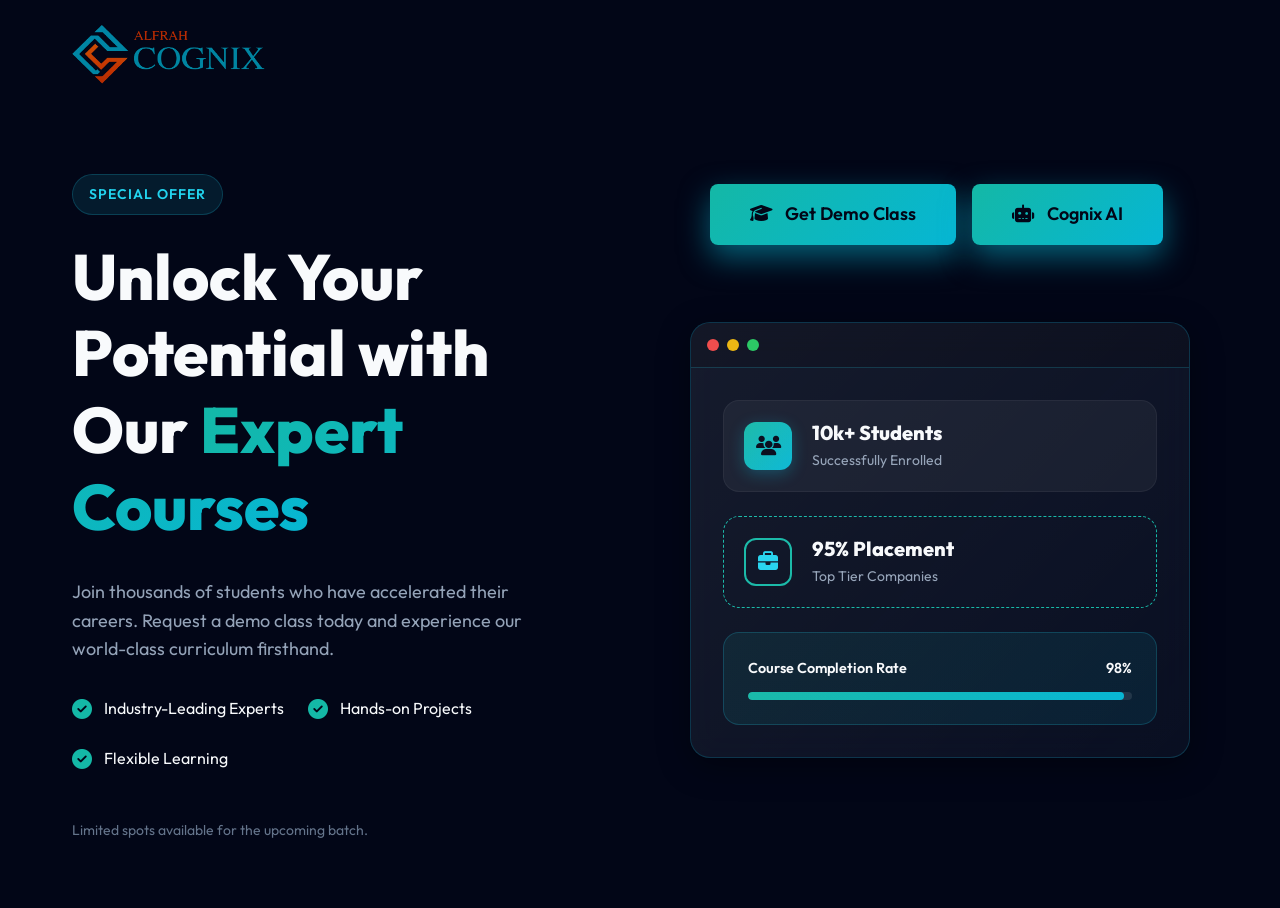
<file: index.html>
<!DOCTYPE html>
<html lang="en">

<head>
    <meta charset="UTF-8">
    <meta name="viewport" content="width=device-width, initial-scale=1.0">
    <title>Get Demo Class - Elevate Your Career</title>
    <!-- Favicon -->
    <link rel="shortcut icon" type="image/png" href="assets/favicon.png">
    <!-- Google Fonts: Outfit -->
    <link rel="preconnect" href="https://fonts.googleapis.com">
    <link rel="preconnect" href="https://fonts.gstatic.com" crossorigin>
    <link href="https://fonts.googleapis.com/css2?family=Outfit:wght@300;400;600;800&display=swap" rel="stylesheet">
    <link rel="stylesheet" href="css/style.css">
    <!-- Font Awesome for Icons -->
    <link rel="stylesheet" href="https://cdnjs.cloudflare.com/ajax/libs/font-awesome/6.4.0/css/all.min.css">
    <!-- AOS Animation Library -->
    <link href="https://unpkg.com/aos@2.3.1/dist/aos.css" rel="stylesheet">
</head>

<body>

    <!-- Background Elements -->
    <div class="glow-orb orb-1"></div>
    <div class="glow-orb orb-2"></div>

    <header class="site-header">
        <a href="index.html" class="logo-wrapper">
            <img src="assets/logo.png" alt="Alfrah Cognix Logo" class="logo">
        </a>
    </header>

    <main class="hero-container">

        <div class="hero-content">
            <span class="badge" data-aos="fade-down" data-aos-duration="800">Special Offer</span>
            <h1 class="hero-title" data-aos="fade-right" data-aos-delay="100" data-aos-duration="800">Unlock Your Potential with Our <span class="highlight">Expert Courses</span></h1>
            <p class="hero-description" data-aos="fade-right" data-aos-delay="200" data-aos-duration="800">
                Join thousands of students who have accelerated their careers. Request a demo class today and experience
                our world-class curriculum firsthand.
            </p>

            <div class="features-list" data-aos="fade-up" data-aos-delay="300" data-aos-duration="800">
                <div class="feature-item">
                    <i class="fa-solid fa-check-circle"></i> Industry-Leading Experts
                </div>
                <div class="feature-item">
                    <i class="fa-solid fa-check-circle"></i> Hands-on Projects
                </div>
                <div class="feature-item">
                    <i class="fa-solid fa-check-circle"></i> Flexible Learning
                </div>
            </div>

            <!-- ✅ CTA buttons moved here so they appear right after features on mobile -->
            <div class="cta-wrapper" data-aos="fade-up" data-aos-delay="400" data-aos-duration="1000">
                <div class="mobile-buttons">
                    <div class="buttons-group">
                        <a href="form.html" class="primary-btn pulse-anim">
                            <i class="fa-solid fa-graduation-cap"></i> Get Demo Class
                        </a>
                        <a href="ai-form.html" class="primary-btn pulse-anim">
                            <i class="fa-solid fa-robot"></i> Cognix AI
                        </a>
                    </div>
                </div>
                <p class="sub-text">Limited spots available for the upcoming batch.</p>
            </div>

            <!-- Desktop top-right buttons - positioned above stats card -->
            <div class="desktop-buttons">
                <div class="buttons-group">
                    <a href="form.html" class="primary-btn pulse-anim">
                        <i class="fa-solid fa-graduation-cap"></i> Get Demo Class
                    </a>
                    <a href="ai-form.html" class="primary-btn pulse-anim">
                        <i class="fa-solid fa-robot"></i> Cognix AI
                    </a>
                </div>
            </div>

        </div>

        <div class="hero-image-wrapper">
            <!-- Decorative glassmorphism stats card -->
            <div class="glass-preview" data-aos="zoom-in-left" data-aos-delay="500" data-aos-duration="1000">
                <div class="preview-header">
                    <div class="dots">
                        <span></span><span></span><span></span>
                    </div>
                </div>
                <div class="preview-body">
                    <div class="stats-card">
                        <div class="stat-icon"><i class="fa-solid fa-users"></i></div>
                        <div class="stat-info">
                            <h4>10k+ Students</h4>
                            <p>Successfully Enrolled</p>
                        </div>
                    </div>

                    <div class="stats-card outline-card">
                        <div class="stat-icon"><i class="fa-solid fa-briefcase"></i></div>
                        <div class="stat-info">
                            <h4>95% Placement</h4>
                            <p>Top Tier Companies</p>
                        </div>
                    </div>

                    <div class="course-progress">
                        <div class="progress-header">
                            <span>Course Completion Rate</span>
                            <span>98%</span>
                        </div>
                        <div class="progress-bar-bg">
                            <div class="progress-fill"></div>
                        </div>
                    </div>
                </div>
            </div>
        </div>
    </main>

    <script src="https://unpkg.com/aos@2.3.1/dist/aos.js"></script>
    <script>
        AOS.init({
            once: true,   // animate only once (no re-trigger on scroll up)
            offset: 0,    // trigger immediately when element enters viewport (fixes mobile hidden elements)
            duration: 800
        });
    </script>
</body>

</html>
</file>
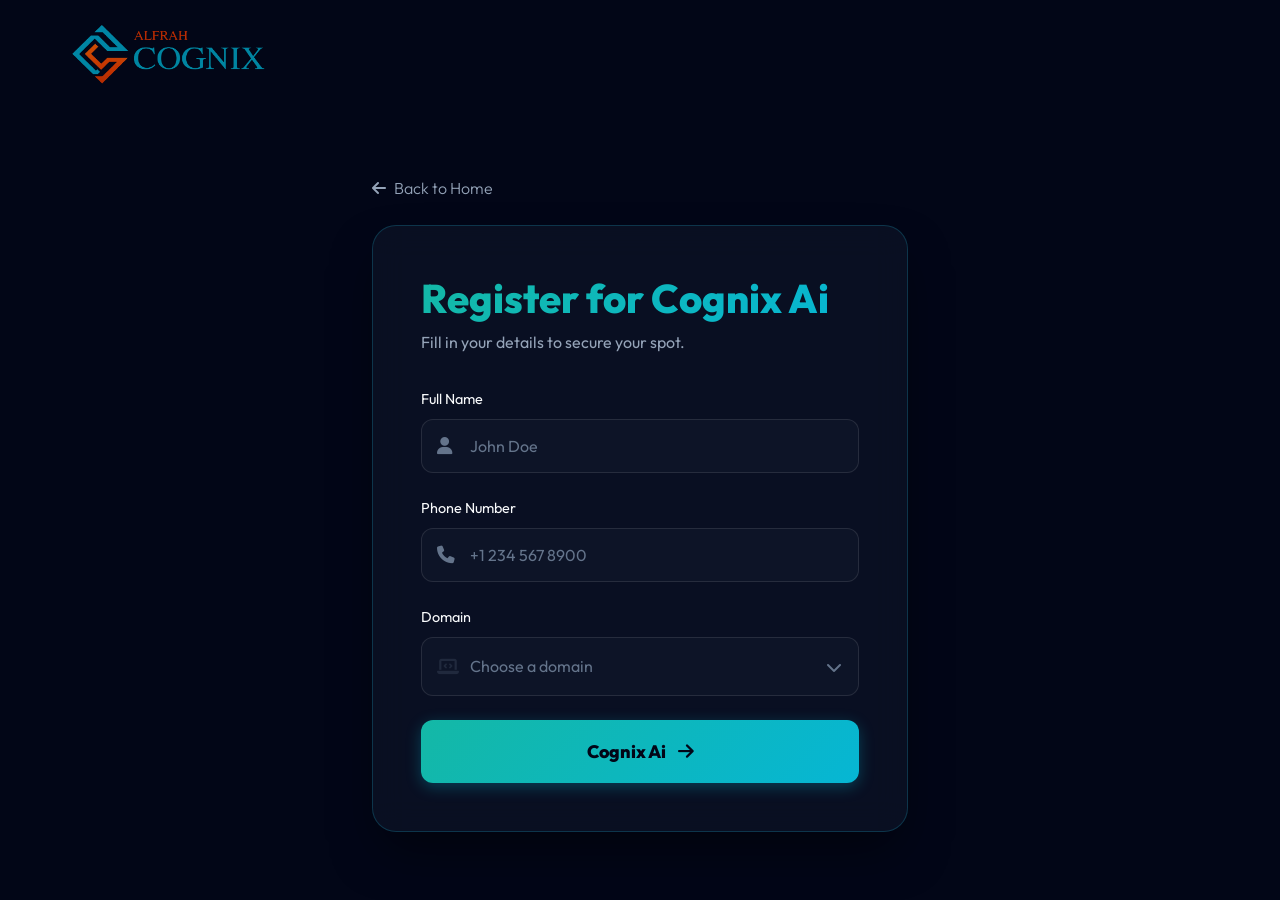
<file: ai-form.html>
<!DOCTYPE html>
<html lang="en">

<head>
<meta charset="UTF-8">
<meta name="viewport" content="width=device-width, initial-scale=1.0">
<title>AI Enrollment Form</title>

<link rel="shortcut icon" type="image/png" href="assets/favicon.png">
<link rel="preconnect" href="https://fonts.googleapis.com">
<link rel="preconnect" href="https://fonts.gstatic.com" crossorigin>
<link href="https://fonts.googleapis.com/css2?family=Outfit:wght@300;400;600;800&display=swap" rel="stylesheet">
<link rel="stylesheet" href="css/style.css">
<link rel="stylesheet" href="https://cdnjs.cloudflare.com/ajax/libs/font-awesome/6.4.0/css/all.min.css">
<link href="https://unpkg.com/aos@2.3.1/dist/aos.css" rel="stylesheet">

</head>

<body class="form-page">

<div class="glow-orb orb-1"></div>
<div class="glow-orb orb-2"></div>

<header class="site-header">
<a href="index.html" class="logo-wrapper">
<img src="assets/logo.png" alt="Alfrah Cognix Logo" class="logo">
</a>
</header>

<main class="form-container">

<a href="index.html" class="back-link" data-aos="fade-right">
<i class="fa-solid fa-arrow-left"></i> Back to Home
</a>

<div class="form-glass-card" data-aos="fade-up" data-aos-duration="800">

<h2 class="form-title">Register for Cognix Ai</h2>
<p class="form-subtitle">Fill in your details to secure your spot.</p>

<form id="enrollmentForm">

<div class="input-group">
<label for="fullName">Full Name</label>
<div class="input-icon-wrapper">
<i class="fa-solid fa-user icon"></i>
<input type="text" id="fullName" name="fullname" placeholder="John Doe" required>
</div>
</div>

<div class="input-group">
<label for="phone">Phone Number</label>
<div class="input-icon-wrapper">
<i class="fa-solid fa-phone icon"></i>
<input type="tel" id="phone" name="phone" placeholder="+1 234 567 8900" required>
</div>
</div>

<div class="input-group">
<label for="domain">Domain</label>

<div class="input-icon-wrapper custom-select-wrapper">

<i class="fa-solid fa-laptop-code icon"></i>

<!-- Custom Select Structure -->
<div class="custom-select" id="domainSelect">
<div class="custom-select-trigger">
<span class="custom-select-text">Choose a domain</span>
<i class="fa-solid fa-chevron-down dropdown-icon"></i>
</div>

<div class="custom-options-container">
<div class="custom-option" data-value="AI">
<i class="fa-solid fa-brain option-icon"></i>
<span>Artificial Intelligence (AI)</span>
</div>
<div class="custom-option" data-value="Data Analytics">
<i class="fa-solid fa-chart-line option-icon"></i>
<span>Data Analytics</span>
</div>
<div class="custom-option" data-value="UI/UX Design">
<i class="fa-solid fa-pen-nib option-icon"></i>
<span>UI/UX Design</span>
</div>
<div class="custom-option" data-value="Full Stack">
<i class="fa-solid fa-code option-icon"></i>
<span>Full Stack Development</span>
</div>
<div class="custom-option" data-value="AWS">
<i class="fa-brands fa-aws option-icon"></i>
<span>Amazon Web Services (AWS)</span>
</div>
<div class="custom-option" data-value="Cyber Security">
<i class="fa-solid fa-shield-halved option-icon"></i>
<span>Cyber Security</span>
</div>
<div class="custom-option" data-value="Auto CAD">
<i class="fa-solid fa-compass option-icon"></i>
<span>Auto CAD</span>
</div>
<div class="custom-option" data-value="IoT & Robotics">
<i class="fa-solid fa-robot option-icon"></i>
<span>IoT & Robotics</span>
</div>
<div class="custom-option" data-value="Embedded System">
<i class="fa-solid fa-microchip option-icon"></i>
<span>Embedded System</span>
</div>
<div class="custom-option" data-value="VLSI Design">
<i class="fa-solid fa-memory option-icon"></i>
<span>VLSI Design</span>
</div>
<div class="custom-option" data-value="Digital Marketing">
<i class="fa-solid fa-bullhorn option-icon"></i>
<span>Digital Marketing</span>
</div>
<div class="custom-option" data-value="HR">
<i class="fa-solid fa-users option-icon"></i>
<span>Human Resources (HR)</span>
</div>
</div>
</div>

<select id="domain" name="domain" required class="hidden-select" aria-label="Select Domain">
<option value="" disabled selected>Choose a domain</option>
<option value="AI">Artificial Intelligence (AI)</option>
<option value="Data Analytics">Data Analytics</option>
<option value="UI/UX Design">UI/UX Design</option>
<option value="Full Stack">Full Stack Development</option>
<option value="AWS">Amazon Web Services (AWS)</option>
<option value="Cyber Security">Cyber Security</option>
<option value="Auto CAD">Auto CAD</option>
<option value="IoT & Robotics">IoT & Robotics</option>
<option value="Embedded System">Embedded System</option>
<option value="VLSI Design">VLSI Design</option>
<option value="Digital Marketing">Digital Marketing</option>
<option value="HR">Human Resources (HR)</option>
</select>

</div>
</div>

<button type="submit" class="submit-btn">
<span>Cognix Ai</span> <i class="fa-solid fa-arrow-right"></i>
</button>

</form>

</div>

</main>

<script src="js/script.js?v=2"></script>

<script src="https://unpkg.com/aos@2.3.1/dist/aos.js"></script>

<script>
AOS.init({ once: true });
</script>

<!-- Google Sheet Form Connection -->

<script>

const scriptURL = "https://script.google.com/macros/s/AKfycbwYHZYPhsMFqNKrojFNdwrYDPNWsld6VIobvyf6iGONZvf-K0ZlW3GT3vf3wX3aAtuHsQ/exec";

const form = document.getElementById("enrollmentForm");

form.addEventListener("submit", function(e){

e.preventDefault();

const formData = {
fullname: document.getElementById("fullName").value,
phone: document.getElementById("phone").value,
domain: document.getElementById("domain").value
};

// ── KEY FIX ──────────────────────────────────────────────────────────────
// Chrome transfers "user activation" to the NEW page ONLY when navigation
// happens synchronously inside the click handler (before any async call).
// So we: 1) store form data in sessionStorage, 2) navigate NOW (sync),
// 3) let cognix-ai.html submit to Google Sheets in the background.
// This guarantees speechSynthesis works on the next page with no overlay.
// ─────────────────────────────────────────────────────────────────────────

// Reset completed flags
localStorage.removeItem('domainCompleted');
localStorage.removeItem('cognixCompleted');
localStorage.removeItem('packsCompleted');

// Store user info immediately
localStorage.setItem('userName', formData.fullname);
localStorage.setItem('selectedCourse', formData.domain);

// Save form payload for background submission on cognix-ai.html
sessionStorage.setItem('pendingSubmit', JSON.stringify({
    scriptURL: scriptURL,
    formData:  formData
}));

// ✅ Navigate SYNCHRONOUSLY — user activation transfers to cognix-ai.html
window.location.href = "cognix-ai.html?name=" + encodeURIComponent(formData.fullname) + "&domain=" + encodeURIComponent(formData.domain);

});

</script>

</body>
</html>
</file>
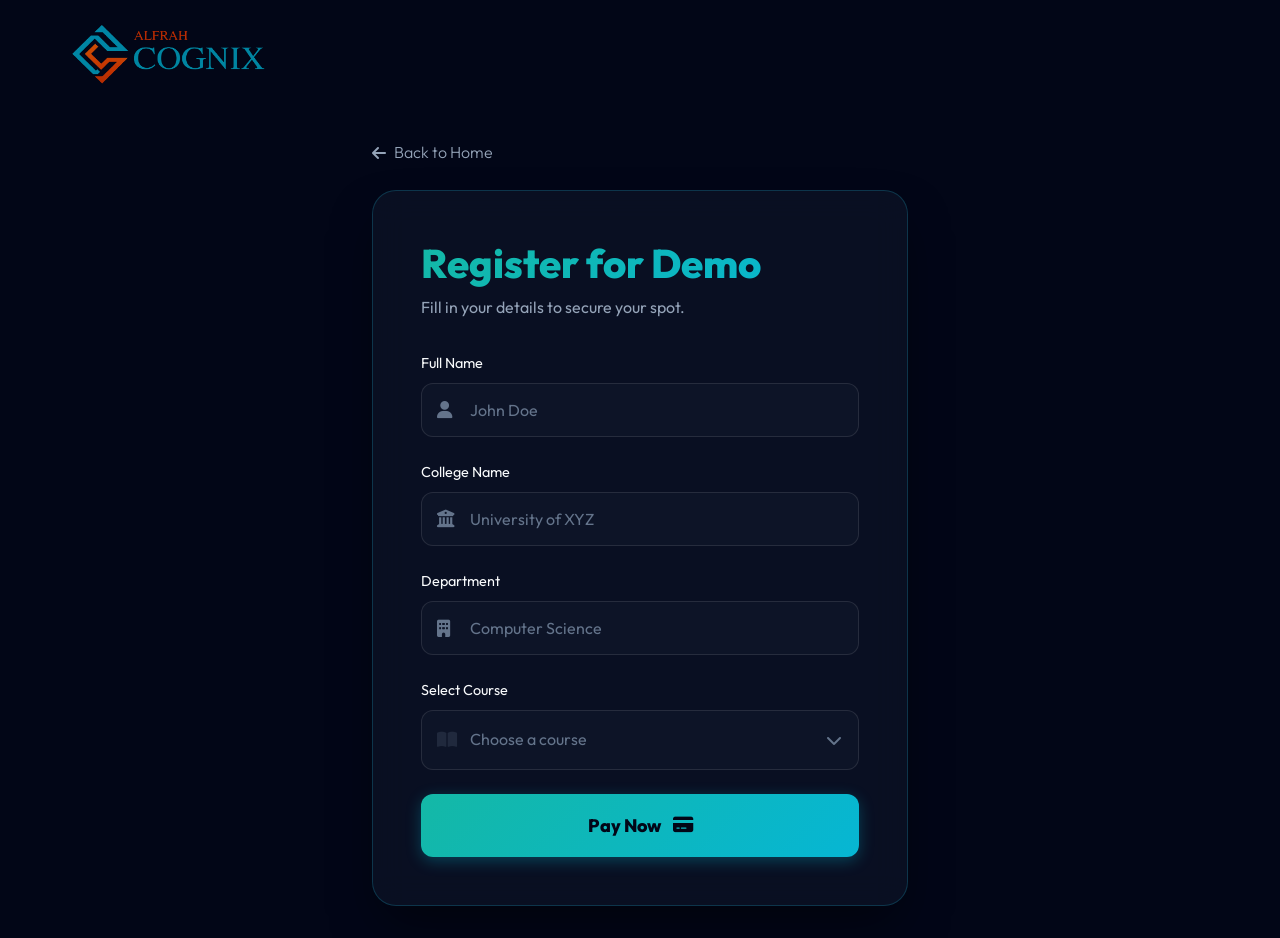
<file: form.html>
<!DOCTYPE html>
<html lang="en">

<head>
    <meta charset="UTF-8">
    <meta name="viewport" content="width=device-width, initial-scale=1.0">
    <title>Course Enrollment Form</title>
    <!-- Favicon -->
    <link rel="shortcut icon" type="image/png" href="assets/favicon.png">
    <!-- Google Fonts: Outfit -->
    <link rel="preconnect" href="https://fonts.googleapis.com">
    <link rel="preconnect" href="https://fonts.gstatic.com" crossorigin>
    <link href="https://fonts.googleapis.com/css2?family=Outfit:wght@300;400;600;800&display=swap" rel="stylesheet">
    <link rel="stylesheet" href="css/style.css">
    <!-- Font Awesome for Icons -->
    <link rel="stylesheet" href="https://cdnjs.cloudflare.com/ajax/libs/font-awesome/6.4.0/css/all.min.css">
    <!-- AOS Animation Library -->
    <link href="https://unpkg.com/aos@2.3.1/dist/aos.css" rel="stylesheet">
</head>

<body class="form-page">

    <!-- Background Elements -->
    <div class="glow-orb orb-1"></div>
    <div class="glow-orb orb-2"></div>

    <header class="site-header">
        <a href="index.html" class="logo-wrapper">
            <img src="assets/logo.png" alt="Alfrah Cognix Logo" class="logo">
        </a>
    </header>

    <main class="form-container">
        <a href="index.html" class="back-link" data-aos="fade-right"><i class="fa-solid fa-arrow-left"></i> Back to Home</a>

        <div class="form-glass-card" data-aos="fade-up" data-aos-duration="800">
            <h2 class="form-title">Register for Demo</h2>
            <p class="form-subtitle">Fill in your details to secure your spot.</p>

            <form action="#" method="POST" id="enrollmentForm">

                <div class="input-group">
                    <label for="fullName">Full Name</label>
                    <div class="input-icon-wrapper">
                        <i class="fa-solid fa-user icon"></i>
                        <input type="text" id="fullName" name="fullName" placeholder="John Doe" required>
                    </div>
                </div>

                <div class="input-group">
                    <label for="collegeName">College Name</label>
                    <div class="input-icon-wrapper">
                        <i class="fa-solid fa-university icon"></i>
                        <input type="text" id="collegeName" name="collegeName" placeholder="University of XYZ" required>
                    </div>
                </div>

                <div class="input-group">
                    <label for="department">Department</label>
                    <div class="input-icon-wrapper">
                        <i class="fa-solid fa-building icon"></i>
                        <input type="text" id="department" name="department" placeholder="Computer Science" required>
                    </div>
                </div>

                <div class="input-group">
                    <label>Select Course</label>
                    <div class="input-icon-wrapper custom-select-wrapper">
                        <i class="fa-solid fa-book-open icon"></i>

                        <!-- Custom Select Structure -->
                        <div class="custom-select" id="courseSelect">
                            <div class="custom-select-trigger">
                                <span class="custom-select-text">Choose a course</span>
                                <i class="fa-solid fa-chevron-down dropdown-icon"></i>
                            </div>

                            <div class="custom-options-container">
                                <div class="custom-option" data-value="AI">
                                    <i class="fa-solid fa-brain option-icon"></i>
                                    <span>Artificial Intelligence (AI)</span>
                                </div>
                                <div class="custom-option" data-value="Data Analytics">
                                    <i class="fa-solid fa-chart-line option-icon"></i>
                                    <span>Data Analytics</span>
                                </div>
                                <div class="custom-option" data-value="UI/UX Design">
                                    <i class="fa-solid fa-pen-nib option-icon"></i>
                                    <span>UI/UX Design</span>
                                </div>
                                <div class="custom-option" data-value="Full Stack">
                                    <i class="fa-solid fa-code option-icon"></i>
                                    <span>Full Stack Development</span>
                                </div>
                                <div class="custom-option" data-value="AWS">
                                    <i class="fa-brands fa-aws option-icon"></i>
                                    <span>Amazon Web Services (AWS)</span>
                                </div>
                                <div class="custom-option" data-value="Cyber Security">
                                    <i class="fa-solid fa-shield-halved option-icon"></i>
                                    <span>Cyber Security</span>
                                </div>
                                <div class="custom-option" data-value="Auto CAD">
                                    <i class="fa-solid fa-compass option-icon"></i>
                                    <span>Auto CAD</span>
                                </div>
                                <div class="custom-option" data-value="IoT & Robotics">
                                    <i class="fa-solid fa-robot option-icon"></i>
                                    <span>IoT & Robotics</span>
                                </div>
                                <div class="custom-option" data-value="Embedded System">
                                    <i class="fa-solid fa-microchip option-icon"></i>
                                    <span>Embedded System</span>
                                </div>
                                <div class="custom-option" data-value="VLSI Design">
                                    <i class="fa-solid fa-memory option-icon"></i>
                                    <span>VLSI Design</span>
                                </div>
                                <div class="custom-option" data-value="Digital Marketing">
                                    <i class="fa-solid fa-bullhorn option-icon"></i>
                                    <span>Digital Marketing</span>
                                </div>
                                <div class="custom-option" data-value="HR">
                                    <i class="fa-solid fa-users option-icon"></i>
                                    <span>Human Resources (HR)</span>
                                </div>
                            </div>
                        </div>

                        <!-- Hidden native select for form submission -->
                        <select id="course" name="course" required class="hidden-select" aria-label="Select Course">
                            <option value="" disabled selected>Choose a course</option>
                            <option value="AI">Artificial Intelligence (AI)</option>
                            <option value="Data Analytics">Data Analytics</option>
                            <option value="UI/UX Design">UI/UX Design</option>
                            <option value="Full Stack">Full Stack Development</option>
                            <option value="AWS">Amazon Web Services (AWS)</option>
                            <option value="Cyber Security">Cyber Security</option>
                            <option value="Auto CAD">Auto CAD</option>
                            <option value="IoT & Robotics">IoT & Robotics</option>
                            <option value="Embedded System">Embedded System</option>
                            <option value="VLSI Design">VLSI Design</option>
                            <option value="Digital Marketing">Digital Marketing</option>
                            <option value="HR">Human Resources (HR)</option>
                        </select>
                    </div>
                </div>

                <button type="submit" class="submit-btn">
                    <span>Pay Now</span> <i class="fa-solid fa-credit-card"></i>
                </button>

            </form>
        </div>
    </main>

    <script src="js/script.js?v=2"></script>
    <script src="https://unpkg.com/aos@2.3.1/dist/aos.js"></script>
    <script>
        AOS.init({ once: true });
    </script>
</body>

</html>
</file>
<file: css/style.css>
:root {
  /* Color Palette: Dark Turquoise and Cyan */
  --bg-dark: #0f172a;
  --bg-darker: #020617;

  /* Primary Accents */
  --turquoise: #14b8a6;
  --cyan: #06b6d4;
  --cyan-light: #22d3ee;

  /* Gradients */
  --gradient-primary: linear-gradient(135deg, var(--turquoise), var(--cyan));
  --gradient-glow: linear-gradient(
    135deg,
    rgba(20, 184, 166, 0.4),
    rgba(6, 182, 212, 0.4)
  );

  /* Typography */
  --text-primary: #f8fafc;
  --text-secondary: #94a3b8;
  --text-muted: #64748b;

  /* Glassmorphism */
  --glass-bg: rgba(15, 23, 42, 0.6);
  --glass-border: rgba(34, 211, 238, 0.2);
  --glass-shadow: 0 8px 32px 0 rgba(0, 0, 0, 0.37);
  --glass-backdrop: blur(16px);
  -webkit-backdrop-filter: var(--glass-backdrop);
  backdrop-filter: var(--glass-backdrop);
}

/* Reset & Base */
*,
*::before,
*::after {
  margin: 0;
  padding: 0;
  box-sizing: border-box;
}

/* Root — NO overflow or width constraints. Setting overflow on html blocks page scroll. */
html {
  scroll-behavior: smooth;
  background-color: var(--bg-darker);
}

body {
  font-family: "Outfit", sans-serif;
  background-color: var(--bg-darker);
  color: var(--text-primary);
  min-height: 100vh;
  overflow-x: hidden;  /* horizontal only — on body this is safe */
  overflow-y: auto;    /* always allow vertical scroll */
  max-width: 100%;     /* prevent body from exceeding screen width */
  position: relative;
  line-height: 1.6;
  display: flex;
  flex-direction: column;
}

h1,
h2,
h3,
h4,
h5,
h6 {
  font-weight: 800;
  line-height: 1.2;
}

.highlight {
  background: var(--gradient-primary);
  -webkit-background-clip: text;
  background-clip: text;
  -webkit-text-fill-color: transparent;
  color: transparent;
}

a {
  text-decoration: none;
  color: inherit;
}

/* Background Glow Orbs */
.glow-orb {
  position: fixed;
  border-radius: 50%;
  filter: blur(100px);
  z-index: -1;
  pointer-events: none;
  animation: float 20s infinite alternate ease-in-out;
}

.orb-1 {
  top: -10%;
  left: -10%;
  width: 60vw;
  height: 60vw;
  background: radial-gradient(
    circle,
    rgba(20, 184, 166, 0.15) 0%,
    transparent 70%
  );
}

.orb-2 {
  bottom: -10%;
  right: -10%;
  width: 50vw;
  height: 50vw;
  background: radial-gradient(
    circle,
    rgba(6, 182, 212, 0.15) 0%,
    transparent 70%
  );
  animation-delay: -10s;
}

@keyframes float {
  0% {
    transform: translate(0, 0) scale(1);
  }
  100% {
    transform: translate(5%, 5%) scale(1.1);
  }
}

/* Header */
.site-header {
  width: 100%;
  max-width: 1200px;
  margin: 0 auto;
  padding: 1.5rem 2rem;
  display: flex;
  justify-content: space-between;
  align-items: center;
  position: relative;
  z-index: 50;
}

.logo-wrapper {
  display: flex;
  align-items: center;
}

.logo {
  max-height: 60px;
  width: auto;
}

main {
  flex: 1;
  display: flex;
  width: 100%;
  max-width: 1200px;
  margin: 0 auto;
  padding: 2rem;
  flex-direction: column;
}

/* Hero Section (Index Page) */
.hero-container {
  display: grid;
  grid-template-columns: 1fr 1fr;
  align-items: center;
  gap: 4rem;
  min-height: calc(100vh - 100px);
}

.hero-content {
  display: flex;
  flex-direction: column;
  justify-content: center;
  gap: 1.5rem;
  z-index: 1;
}

.badge {
  align-self: flex-start;
  padding: 0.5rem 1rem;
  background: rgba(34, 211, 238, 0.1);
  color: var(--cyan-light);
  border: 1px solid var(--glass-border);
  border-radius: 50px;
  font-size: 0.875rem;
  font-weight: 600;
  text-transform: uppercase;
  letter-spacing: 1px;
}

.hero-title {
  font-size: clamp(2.5rem, 5vw, 4rem);
  margin-bottom: 0.5rem;
}

.hero-description {
  color: var(--text-secondary);
  font-size: clamp(1rem, 2vw, 1.125rem);
  max-width: 90%;
}

.features-list {
  display: flex;
  flex-wrap: wrap;
  gap: 1.5rem;
  margin-top: 0.5rem;
}

.feature-item {
  display: flex;
  align-items: center;
  gap: 0.75rem;
  color: var(--text-primary);
  font-weight: 400;
}

.feature-item i {
  color: var(--turquoise);
  font-size: 1.25rem;
}

.cta-wrapper {
  display: flex;
  flex-direction: column;
  gap: 0.75rem;
  align-items: flex-start;
  margin-top: 1.5rem;
}

.buttons-group {
  display: flex;
  gap: 1rem;
  flex-wrap: wrap;
}

.primary-btn {
  display: inline-flex;
  align-items: center;
  justify-content: center;
  gap: 0.75rem;
  background: var(--gradient-primary);
  color: var(--bg-darker);
  padding: 1rem 2.5rem;
  border-radius: 8px;
  font-size: 1.125rem;
  font-weight: 600;
  transition: all 0.3s ease;
  box-shadow: 0 4px 15px rgba(6, 182, 212, 0.3);
  position: relative;
  overflow: hidden;
  cursor: pointer;
  border: none;
}

.primary-btn::before {
  content: "";
  position: absolute;
  top: 0;
  left: -100%;
  width: 100%;
  height: 100%;
  background: linear-gradient(
    90deg,
    transparent,
    rgba(255, 255, 255, 0.2),
    transparent
  );
  transition: left 0.5s ease;
}

.primary-btn:hover {
  transform: translateY(-3px) scale(1.05);
  box-shadow: 0 12px 35px rgba(6, 182, 212, 0.5);
}

.primary-btn:hover::before {
  left: 100%;
}

.secondary-btn {
  display: inline-flex;
  align-items: center;
  justify-content: center;
  gap: 0.75rem;
  background: transparent;
  color: var(--text-primary);
  padding: 1rem 2.5rem;
  border-radius: 8px;
  font-size: 1.125rem;
  font-weight: 600;
  transition: all 0.3s ease;
  cursor: pointer;
  border: 1px solid var(--turquoise);
}

.secondary-btn:hover {
  background: rgba(20, 184, 166, 0.1);
  transform: translateY(-3px);
  box-shadow: 0 4px 15px rgba(6, 182, 212, 0.2);
}

.pulse-anim {
  animation: pulse 2s infinite;
}

@keyframes pulse {
  0% {
    box-shadow: 0 0 0 0 rgba(6, 182, 212, 0.4);
  }
  70% {
    box-shadow: 0 0 0 15px rgba(6, 182, 212, 0);
  }
  100% {
    box-shadow: 0 0 0 0 rgba(6, 182, 212, 0);
  }
}

.sub-text {
  font-size: 0.875rem;
  color: var(--text-muted);
}

/* Desktop top-right buttons positioning */
.hero-container {
  position: relative;
}

.desktop-buttons {
  position: absolute;
  top: 22%;
  right: 2.5%;
  margin-top: -100px;
  z-index: 20;
  display: flex;
  gap: 1rem;
  max-width: 500px;
  width: 100%;
}

@media (min-width: 901px) {
  .desktop-buttons {
    display: flex;
  }
  
  .mobile-buttons {
    display: none;
  }
  
  .desktop-buttons .primary-btn {
    box-shadow: 0 12px 30px rgba(6, 182, 212, 0.5);
  }
}

@media (max-width: 900px) {
  .desktop-buttons {
    display: none !important;
  }
  
  .mobile-buttons {
    display: flex;
    justify-content: center;
    width: 100%;
  }
  
  .mobile-buttons .buttons-group {
    flex-direction: column;
    gap: 0.75rem;
    width: 100%;
    max-width: 300px;
  }
  
  .mobile-buttons .primary-btn {
    width: 100%;
  }
}

/* Hero Image Right Side */
.hero-image-wrapper {
  display: flex;
  flex-direction: column;
  justify-content: center;
  align-items: center;
  gap: 3rem;
  perspective: 1000px;   /* 3D perspective only meaningful on desktop */
  width: 100%;
  padding-top: 4rem; /* Space for floating buttons above */
}

.hero-image-wrapper .cta-wrapper {
  align-items: center;
  text-align: center;
}

.hero-image-wrapper .buttons-group {
  justify-content: center;
}

.glass-preview {
  background: var(--glass-bg);
  border: 1px solid var(--glass-border);
  -webkit-backdrop-filter: var(--glass-backdrop);
  backdrop-filter: var(--glass-backdrop);
  border-radius: 20px;
  width: 100%;
  max-width: 500px;
  box-shadow: var(--glass-shadow);
  transform: rotateY(-10deg) rotateX(5deg);
  transition: transform 0.5s ease;
  overflow: hidden;
  position: relative;
  display: flex;
  flex-direction: column;
}

.glass-preview::after {
  content: "";
  position: absolute;
  inset: 0;
  background: linear-gradient(
    135deg,
    rgba(255, 255, 255, 0.05) 0%,
    transparent 100%
  );
  pointer-events: none;
}

.hero-image-wrapper:hover .glass-preview {
  transform: rotateY(0deg) rotateX(0deg);
}

.preview-header {
  background: rgba(0, 0, 0, 0.2);
  padding: 1rem;
  border-bottom: 1px solid var(--glass-border);
}

.dots {
  display: flex;
  gap: 8px;
}

.dots span {
  width: 12px;
  height: 12px;
  border-radius: 50%;
  background: #475569;
}

.dots span:nth-child(1) {
  background: #ef4444;
}
.dots span:nth-child(2) {
  background: #eab308;
}
.dots span:nth-child(3) {
  background: #22c55e;
}

.preview-body {
  padding: 2rem;
  display: flex;
  flex-direction: column;
  gap: 1.5rem;
}

.stats-card {
  display: flex;
  align-items: center;
  gap: 1.25rem;
  background: rgba(255, 255, 255, 0.05);
  padding: 1.25rem;
  border-radius: 16px;
  border: 1px solid rgba(255, 255, 255, 0.05);
  transition:
    transform 0.3s ease,
    background 0.3s ease;
}

.stats-card:hover {
  transform: translateX(10px);
  background: rgba(255, 255, 255, 0.1);
}

.outline-card {
  background: transparent;
  border: 1px dashed var(--turquoise);
}

.outline-card:hover {
  background: rgba(20, 184, 166, 0.05);
}

.stat-icon {
  width: 48px;
  height: 48px;
  background: var(--gradient-primary);
  border-radius: 12px;
  display: flex;
  justify-content: center;
  align-items: center;
  font-size: 1.25rem;
  color: var(--bg-darker);
  box-shadow: 0 4px 15px rgba(6, 182, 212, 0.3);
}

.outline-card .stat-icon {
  background: transparent;
  border: 2px solid var(--turquoise);
  color: var(--cyan-light);
  box-shadow: none;
}

.stat-info h4 {
  font-size: 1.25rem;
  color: var(--text-primary);
  margin-bottom: 0.25rem;
}

.stat-info p {
  font-size: 0.875rem;
  color: var(--text-secondary);
}

.course-progress {
  padding: 1.5rem;
  background: linear-gradient(
    135deg,
    rgba(20, 184, 166, 0.1),
    rgba(6, 182, 212, 0.1)
  );
  border-radius: 16px;
  border: 1px solid var(--glass-border);
}

.progress-header {
  display: flex;
  justify-content: space-between;
  margin-bottom: 0.75rem;
  font-weight: 600;
  color: var(--text-primary);
  font-size: 0.9rem;
}

.progress-bar-bg {
  width: 100%;
  height: 8px;
  background: rgba(255, 255, 255, 0.1);
  border-radius: 4px;
  overflow: hidden;
}

.progress-fill {
  width: 0%;
  height: 100%;
  background: var(--gradient-primary);
  border-radius: 4px;
  animation: fillProgress 2s ease-out 0.5s forwards;
}

@keyframes fillProgress {
  to {
    width: 98%;
  }
}

/* =========================================
   Form Page
   ========================================= */
.form-page main {
  align-items: center;
  justify-content: center;
}

.form-container {
  width: 100%;
  max-width: 600px;
  display: flex;
  flex-direction: column;
  gap: 1.5rem;
  margin: 0 auto;
}

.back-link {
  align-self: flex-start;
  display: inline-flex;
  align-items: center;
  gap: 0.5rem;
  color: var(--text-secondary);
  font-weight: 300;
  transition: color 0.3s ease;
}

.back-link:hover {
  color: var(--cyan);
}

.form-glass-card {
  background: var(--glass-bg);
  border: 1px solid var(--glass-border);
  -webkit-backdrop-filter: var(--glass-backdrop);
  backdrop-filter: var(--glass-backdrop);
  border-radius: 24px;
  padding: 3rem;
  box-shadow: 0 25px 50px -12px rgba(0, 0, 0, 0.5);
  width: 100%;
}

.form-title {
  font-size: clamp(2rem, 4vw, 2.5rem);
  margin-bottom: 0.5rem;
  background: var(--gradient-primary);
  -webkit-background-clip: text;
  background-clip: text;
  -webkit-text-fill-color: transparent;
}

.form-subtitle {
  color: var(--text-secondary);
  margin-bottom: 2rem;
}

.input-group {
  margin-bottom: 1.5rem;
}

.input-group label {
  display: block;
  margin-bottom: 0.5rem;
  color: var(--text-primary);
  font-weight: 400;
  font-size: 0.9rem;
}

.input-icon-wrapper {
  position: relative;
  display: flex;
  align-items: center;
}

.input-icon-wrapper .icon {
  position: absolute;
  left: 1rem;
  color: var(--text-muted);
  font-size: 1.1rem;
  transition: color 0.3s ease;
}

.input-icon-wrapper input,
.input-icon-wrapper select {
  width: 100%;
  background: rgba(15, 23, 42, 0.8);
  border: 1px solid rgba(255, 255, 255, 0.1);
  color: var(--text-primary);
  padding: 1rem 1rem 1rem 3rem;
  border-radius: 12px;
  font-family: inherit;
  font-size: 1rem;
  transition: all 0.3s ease;
  outline: none;
  cursor: pointer;
}

/* For select specific arrow coloring / reset depending on OS */
.input-icon-wrapper select {
  -webkit-appearance: none;
  -moz-appearance: none;
  appearance: none;
  background-image: url("data:image/svg+xml;charset=US-ASCII,%3Csvg%20xmlns%3D%22http%3A%2F%2Fwww.w3.org%2F2000%2Fsvg%22%20width%3D%22292.4%22%20height%3D%22292.4%22%3E%3Cpath%20fill%3D%22%2394a3b8%22%20d%3D%22M287%2069.4a17.6%2017.6%200%200%200-13-5.4H18.4c-5%200-9.3%201.8-12.9%205.4A17.6%2017.6%200%200%200%200%2082.2c0%205%201.8%209.3%205.4%2012.9l128%20127.9c3.6%203.6%207.8%205.4%2012.8%205.4s9.2-1.8%2012.8-5.4L287%2095c3.5-3.5%205.4-7.8%205.4-12.8%200-5-1.9-9.2-5.5-12.8z%22%2F%3E%3C%2Fsvg%3E");
  background-repeat: no-repeat;
  background-position: right 1rem top 50%;
  background-size: 0.65rem auto;
}

.input-icon-wrapper select option {
  background-color: var(--bg-dark);
  color: var(--text-primary);
}

.input-icon-wrapper input:focus,
.input-icon-wrapper select:focus {
  border-color: var(--turquoise);
  background: rgba(15, 23, 42, 0.95);
  box-shadow: 0 0 0 4px rgba(20, 184, 166, 0.1);
}

.input-icon-wrapper input:focus + .icon,
.input-icon-wrapper select:focus + .icon {
  color: var(--cyan);
}

.input-icon-wrapper input::placeholder {
  color: var(--text-muted);
}

/* Custom Select Elements */
.custom-select-wrapper {
  position: relative;
  width: 100%;
  z-index: 20;
}

.custom-select {
  position: relative;
  width: 100%;
  background: rgba(15, 23, 42, 0.8);
  border: 1px solid rgba(255, 255, 255, 0.1);
  border-radius: 12px;
  font-size: 1rem;
  transition: all 0.3s ease;
  cursor: pointer;
  -webkit-user-select: none;
  user-select: none;
  z-index: 10;
}

.custom-select.open {
  border-color: var(--turquoise);
  background: rgba(15, 23, 42, 0.95);
  box-shadow: 0 0 0 4px rgba(20, 184, 166, 0.1);
  border-bottom-left-radius: 0;
  border-bottom-right-radius: 0;
}

.hidden-select {
  display: none !important;
}

.custom-select-trigger {
  display: flex;
  justify-content: space-between;
  align-items: center;
  padding: 1rem 1rem 1rem 3rem;
  color: var(--text-muted);
}

.custom-select.has-value .custom-select-text {
  color: var(--text-primary);
}

.custom-select-trigger .dropdown-icon {
  transition:
    transform 0.3s ease,
    color 0.3s ease;
}

.custom-select.open .dropdown-icon {
  transform: rotate(180deg);
  color: var(--cyan);
}

.custom-options-container {
  position: absolute;
  top: 100%;
  left: 0;
  right: 0;
  margin-top: 4px;
  background: var(--bg-dark);
  border: 1px solid var(--glass-border);
  border-radius: 12px;
  box-shadow: 0 10px 30px rgba(0, 0, 0, 0.5);
  -webkit-backdrop-filter: var(--glass-backdrop);
  backdrop-filter: var(--glass-backdrop);
  max-height: 0;
  overflow-y: hidden;
  opacity: 0;
  visibility: hidden;
  transition: all 0.3s ease;
  z-index: 100;
}

.custom-select.open .custom-options-container {
  max-height: 250px;
  overflow-y: auto;
  opacity: 1;
  visibility: visible;
}

.custom-options-container::-webkit-scrollbar {
  width: 6px;
}
.custom-options-container::-webkit-scrollbar-track {
  background: rgba(0, 0, 0, 0.1);
  border-radius: 8px;
}
.custom-options-container::-webkit-scrollbar-thumb {
  background: var(--text-muted);
  border-radius: 8px;
}
.custom-options-container::-webkit-scrollbar-thumb:hover {
  background: var(--turquoise);
}

.custom-option {
  display: flex;
  align-items: center;
  gap: 0.75rem;
  padding: 12px 16px;
  color: var(--text-secondary);
  transition: all 0.2s ease;
  border-left: 2px solid transparent;
}

.custom-option .option-icon {
  font-size: 1.1rem;
  color: var(--text-muted);
  transition: all 0.2s ease;
  width: 20px;
  text-align: center;
}

.custom-option:hover,
.custom-option.selected {
  background: rgba(20, 184, 166, 0.1);
  color: var(--text-primary);
  border-left-color: var(--turquoise);
}

.custom-option:hover .option-icon,
.custom-option.selected .option-icon {
  color: var(--cyan);
  transform: scale(1.1);
}

.submit-btn {
  width: 100%;
  background: var(--gradient-primary);
  color: var(--bg-darker);
  border: none;
  padding: 1.25rem;
  border-radius: 12px;
  font-size: 1.125rem;
  font-weight: 800;
  cursor: pointer;
  margin-top: 1rem;
  transition: all 0.3s ease;
  display: flex;
  justify-content: center;
  align-items: center;
  gap: 0.75rem;
  font-family: inherit;
  box-shadow: 0 4px 15px rgba(6, 182, 212, 0.3);
}

.submit-btn:hover {
  transform: translateY(-2px);
  box-shadow: 0 8px 25px rgba(6, 182, 212, 0.4);
  background: linear-gradient(135deg, var(--cyan), var(--turquoise));
}

/* =========================================
   Responsive Design
   ========================================= */
@media (max-width: 1024px) {
  .hero-container {
    gap: 2rem;
  }
}

@media (max-width: 900px) {
  .hero-container {
    grid-template-columns: 1fr;
    text-align: center;
    gap: 2rem;
    min-height: 0;
    padding-bottom: 2rem;
  }

  .hero-content {
    align-items: center;
  }

  .badge {
    align-self: center;
  }

  .hero-description {
    max-width: 100%;
  }

  .features-list {
    justify-content: center;
  }

  .cta-wrapper {
    align-items: center;
    width: 100%;
  }

  /* ✅ Fix: Remove 3D perspective + rotation that causes horizontal overflow (orange background) */
  .hero-image-wrapper {
    margin-top: 2rem;        /* Positive margin — no overlap */
    perspective: none;       /* Kill 3D perspective */
    gap: 1.5rem;
  }

  .glass-preview {
    transform: none !important;   /* Flat card on mobile — no rotateY/rotateX overflow */
    max-width: 100%;              /* Full container width */
    width: 100%;
  }

  /* Disable hover 3D reset on mobile (no hover on touch) */
  .hero-image-wrapper:hover .glass-preview {
    transform: none !important;
  }
}

@media (max-width: 768px) {
  .site-header {
    padding: 1rem 1.5rem;
  }

  main {
    padding: 1.5rem;
  }

  .hero-title {
    font-size: 2.5rem;
  }

  .form-glass-card {
    padding: 2rem;
  }

  .form-title {
    font-size: 2rem;
  }
}

@media (max-width: 480px) {
  .site-header {
    padding: 1rem;
  }

  .logo {
    max-height: 45px;
  }

  main {
    padding: 1rem;
  }

  .hero-title {
    font-size: 2rem;
  }

  .buttons-group {
    flex-direction: column;
    width: 100%;
  }

  .primary-btn, .secondary-btn {
    width: 100%;
    justify-content: center;
  }

  .form-glass-card {
    padding: 1.5rem;
  }

  .preview-body {
    padding: 1.5rem;
  }

  .stats-card {
    flex-direction: column;
    text-align: center;
  }
}

/* =========================================
   Success Page & Popup
   ========================================= */
.success-page main {
    align-items: center;
    justify-content: center;
}

.success-container {
    width: 100%;
    max-width: 900px;
    display: flex;
    flex-direction: column;
    align-items: center;
    margin: 0 auto;
}

.popup-overlay {
    position: fixed;
    inset: 0;
    background: rgba(2, 6, 23, 0.9);
    display: flex;
    justify-content: center;
    align-items: center;
    z-index: 1000;
    transition: opacity 0.5s ease;
}

.popup-overlay.fade-out {
    opacity: 0;
    pointer-events: none;
}

.popup-content {
    background: var(--glass-bg);
    border: 1px solid var(--glass-border);
    -webkit-backdrop-filter: var(--glass-backdrop);
    backdrop-filter: var(--glass-backdrop);
    padding: 3rem;
    border-radius: 24px;
    text-align: center;
    transform: scale(0.9);
    animation: popIn 0.5s forwards cubic-bezier(0.175, 0.885, 0.32, 1.275);
    box-shadow: 0 25px 50px -12px rgba(0, 0, 0, 0.5);
    max-width: 500px;
    width: 90%;
}

@keyframes popIn {
    to { transform: scale(1); }
}

.success-icon {
    font-size: 5rem;
    color: #10b981;
    margin-bottom: 1.5rem;
    animation: bounce 2s infinite;
    filter: drop-shadow(0 0 10px rgba(16, 185, 129, 0.5));
}

@keyframes bounce {
    0%, 20%, 50%, 80%, 100% { transform: translateY(0); }
    40% { transform: translateY(-20px); }
    60% { transform: translateY(-10px); }
}

.popup-title {
    font-size: 2.5rem;
    margin-bottom: 0.5rem;
    background: linear-gradient(135deg, #10b981, #34d399);
    -webkit-background-clip: text;
    background-clip: text;
    -webkit-text-fill-color: transparent;
}

.video-container {
    width: 100%;
    background: var(--glass-bg);
    border: 1px solid var(--glass-border);
    -webkit-backdrop-filter: var(--glass-backdrop);
    backdrop-filter: var(--glass-backdrop);
    border-radius: 24px;
    padding: 2rem;
    box-shadow: var(--glass-shadow);
    opacity: 0;
    transform: translateY(30px);
    transition: opacity 0.8s ease, transform 0.8s ease;
    display: none;
    z-index: 10;
    text-align: center;
}

.video-container.show {
    display: flex;
    flex-direction: column;
    align-items: center;
    opacity: 1;
    transform: translateY(0);
}

.video-wrapper {
    position: relative;
    width: 100%;
    padding-top: 56.25%;
    border-radius: 16px;
    overflow: hidden;
    background: #000;
    box-shadow: 0 10px 30px rgba(0, 0, 0, 0.5);
    margin: 1.5rem 0;
}

.video-wrapper video {
    position: absolute;
    top: 0;
    left: 0;
    width: 100%;
    height: 100%;
    object-fit: cover;
}

.course-title {
    font-size: 1.5rem;
    color: var(--cyan);
    margin-bottom: 0.5rem;
    font-weight: 600;
}

.home-btn {
    margin-top: 1.5rem;
    display: inline-flex;
    text-decoration: none;
}

/* =========================================
   Cognix AI Dashboard Completion Section
   ========================================= */
.completion-section {
    position: relative;
    margin-top: 3rem;
    text-align: center;
    z-index: 20;
    display: none;
    opacity: 0;
    pointer-events: none;
    flex-direction: column;
    align-items: center;
    justify-content: center;
    transition: opacity 0.7s ease;
}

/* Responsive Design for Completion Section */
@media (max-width: 768px) {
    .completion-section {
        margin-top: 2rem;
        width: 90%;
    }
}

@media (max-width: 480px) {
    .completion-section {
        margin-top: 1.5rem;
        width: 95%;
    }
}

.completion-section.show {
    display: flex;
    opacity: 1;
    visibility: visible;
    pointer-events: auto;
}

.completion-content {
    display: flex;
    flex-direction: column;
    align-items: center;
    gap: 2rem;
}

.explore-cognix-btn {
    padding: 1.25rem 2.5rem;
    font-size: 1.2rem;
    font-family: 'Rajdhani', sans-serif;
    font-weight: 700;
    color: #fff;
    background: linear-gradient(135deg, #0ff, #0088ff);
    border: none;
    border-radius: 8px;
    cursor: pointer;
    overflow: hidden;
    text-transform: uppercase;
    letter-spacing: 2px;
    transition: all 0.3s ease;
    box-shadow: 0 0 20px rgba(0, 255, 255, 0.3);
    transform: scale(0.9);
    opacity: 0;
}

.explore-cognix-btn.animate-in {
    animation: exploreBtnIn 0.7s ease forwards;
}

@keyframes exploreBtnIn {
    to {
        opacity: 1;
        transform: scale(1);
    }
}

.explore-cognix-btn:hover {
    transform: scale(1.05);
    box-shadow: 0 0 30px rgba(0, 255, 255, 0.6);
}

.social-container {
    opacity: 0;
    transform: translateY(20px);
}

.social-container.animate-in {
    animation: socialIn 0.8s ease 0.3s forwards;
}

@keyframes socialIn {
    to {
        opacity: 1;
        transform: translateY(0);
    }
}

.social-title {
    font-family: 'Outfit', sans-serif;
    font-size: 1.5rem;
    font-weight: 600;
    color: #0ff;
    margin-bottom: 1rem;
    text-shadow: 0 0 10px rgba(0, 255, 255, 0.5);
}

.social-icons {
    display: flex;
    gap: 1rem;
    justify-content: center;
    flex-wrap: wrap;
}

.social-icon {
    width: 50px;
    height: 50px;
    display: flex;
    align-items: center;
    justify-content: center;
    background: rgba(0, 255, 255, 0.1);
    border: 1px solid rgba(0, 255, 255, 0.3);
    border-radius: 50%;
    color: #0ff;
    font-size: 1.2rem;
    transition: all 0.3s ease;
    opacity: 0;
    transform: scale(0.8);
    text-decoration: none;
}

.social-icon.animate-in {
    animation: socialIconIn 0.5s ease forwards;
}

@keyframes socialIconIn {
    to {
        opacity: 1;
        transform: scale(1);
    }
}

.social-icon:hover {
    transform: scale(1.1);
    background: rgba(0, 255, 255, 0.2);
    border-color: #0ff;
    box-shadow: 0 0 15px rgba(0, 255, 255, 0.5);
}

/* Completion Section Responsive Design */
@media (max-width: 768px) {
    .completion-section {
        bottom: 15%;
        width: 90%;
    }
    
    .explore-cognix-btn {
        padding: 1rem 2rem;
        font-size: 1rem;
    }
    
    .social-icons {
        gap: 0.75rem;
    }
    
    .social-icon {
        width: 45px;
        height: 45px;
        font-size: 1rem;
    }
    
    .social-title {
        font-size: 1.2rem;
    }
}

@media (max-width: 480px) {
    .completion-section {
        bottom: 10%;
        width: 95%;
    }
    
    .social-icons {
        gap: 0.5rem;
    }
    
    .social-icon {
        width: 40px;
        height: 40px;
        font-size: 0.9rem;
    }
}
</file>
